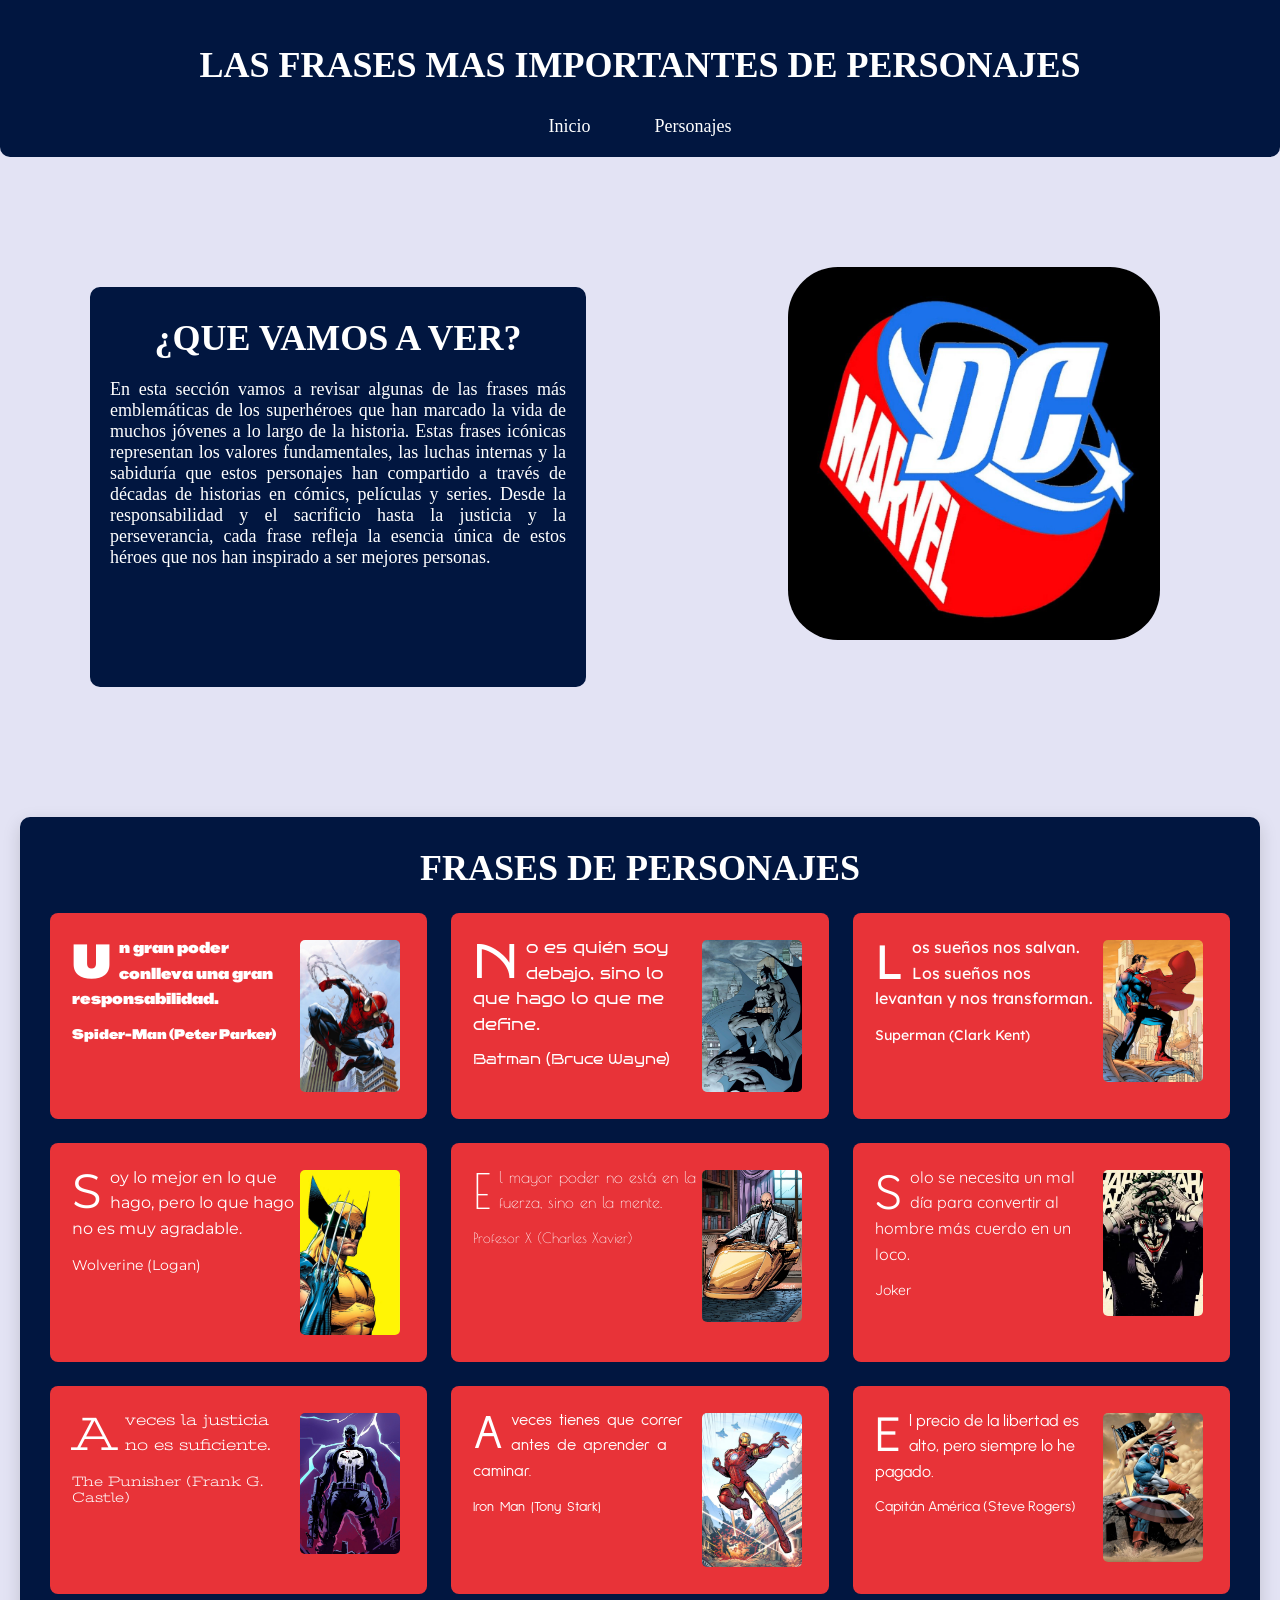
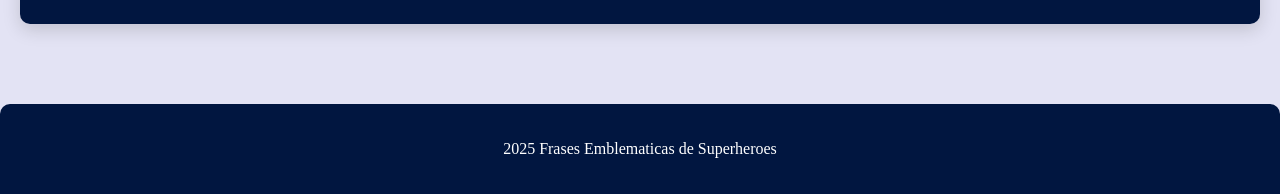
<file: HTML/EJ05_html_JorgeMelgarejo/Index.html>
<!DOCTYPE html>
<html lang="es">
<head>
    <meta charset="UTF-8">
    <meta name="viewport" content="width=device-width, initial-scale=1.0">
    <title>Frases emblématicas</title>
    <link rel="stylesheet" href="CSS/estilos.css">
</head>
<body>
    <header id="inicio">
    <div>
        <h1>LAS FRASES MAS IMPORTANTES DE PERSONAJES</h1>
        <nav>
            <a href="#inicio">Inicio</a>
            <a href="#personajes">Personajes</a>
        </nav>
    </div>
</header>
    <section>
        <div class="info">
            <h2>¿QUE VAMOS A VER?</h2>
            <p>En esta sección vamos a revisar algunas de las frases más emblemáticas de los superhéroes que han marcado la vida de muchos jóvenes
            a lo largo de la historia. Estas frases icónicas representan los valores fundamentales, las luchas internas y la sabiduría que estos 
            personajes han compartido a través de décadas de historias en cómics, películas y series. Desde la responsabilidad y el sacrificio 
            hasta la justicia y la perseverancia, cada frase refleja la esencia única de estos héroes que nos han inspirado a ser mejores personas.
            </p>
        </div>
        <div>
            <img src="IMG/Logo principal.jpg" alt="logo">
        </div>
    </section>

    <section id="personajes">
        <div class="cards-background">
            <h2 class="section-titulo">FRASES DE PERSONAJES</h2>
            <div class="cards">
                <article class="card">
                    <div class="card-content">
                        <img class="card-img" src="IMG/spiderman.jpg" alt="Spider-Man">
                        <p id="tipo1" class="card-p">Un gran poder conlleva una gran responsabilidad.</p>
                        <p id="tipo1" class="card-personaje">Spider-Man (Peter Parker)</p>
                    </div>
                </article>
                <article class="card">
                    <div class="card-content">
                        <img class="card-img" src="IMG/Batman.jpg" alt="Batman">
                        <p id="tipo2" class="card-p">No es quién soy debajo, sino lo que hago lo que me define.</p>
                        <p id="tipo2" class="card-personaje">Batman (Bruce Wayne)</p>
                    </div>
                </article>
                <article class="card">
                    <div>
                        <img class="card-img" src="IMG/superman.jpg" alt="Superman">
                        <p id="tipo3" class="card-p">Los sueños nos salvan. Los sueños nos levantan y nos transforman.</p>
                        <p id="tipo3" class="card-personaje">Superman (Clark Kent)</p>
                    </div>
                </article>
                <article class="card">
                    <div>
                        <img class="card-img" src="IMG/wolverine.jpg" alt="Wolverine">
                        <p id="tipo4" class="card-p">Soy lo mejor en lo que hago, pero lo que hago no es muy agradable.</p>
                        <p id="tipo4" class="card-personaje">Wolverine (Logan)</p>
                    </div>
                </article>
                <article class="card">
                    <div>
                        <img class="card-img" src="IMG/Profesor X.jpg" alt="Profesor X">
                        <p id="tipo5" class="card-p">El mayor poder no está en la fuerza, sino en la mente.</p>
                        <p id="tipo5" class="card-personaje">Profesor X (Charles Xavier)</p>
                    </div>
                </article>
                <article class="card">
                    <div>
                        <img class="card-img" src="IMG/Joker.jpg" alt="Joker">
                        <p id="tipo6" class="card-p">Solo se necesita un mal día para convertir al hombre más cuerdo en un loco.</p>
                        <p id="tipo6" class="card-personaje">Joker</p>
                    </div>
                </article>
                <article class="card">
                    <div>
                        <img class="card-img" src="IMG/The punisher.jpg" alt="The Punisher">
                        <p id="tipo7" class="card-p">A veces la justicia no es suficiente.</p>
                        <p id="tipo7" class="card-personaje">The Punisher (Frank G. Castle)</p>
                    </div>
                </article>
                <article class="card">
                    <div>
                        <img class="card-img" src="IMG/iron man.jpg" alt="Iron Man">
                        <p id="tipo8" class="card-p"> A veces tienes que correr antes de aprender a caminar.</p>
                        <p id="tipo8" class="card-personaje">Iron Man (Tony Stark)</p>
                    </div>
                </article>
                <article class="card">
                    <div>
                        <img class="card-img" src="IMG/Capitan america.jpg" alt="Imagen de apoyo">
                        <p id="tipo9" class="card-p">El precio de la libertad es alto, pero siempre lo he pagado.</p>
                        <p id="tipo9" class="card-personaje">Capitán América (Steve Rogers)</p>
                    </div>
                </article>
            </div>
        </div>
    </section>
    <footer>
        <div>
            <p>2025 Frases Emblematicas de Superheroes</p>
        </div>
    </footer>
</body>
</html>
</file>
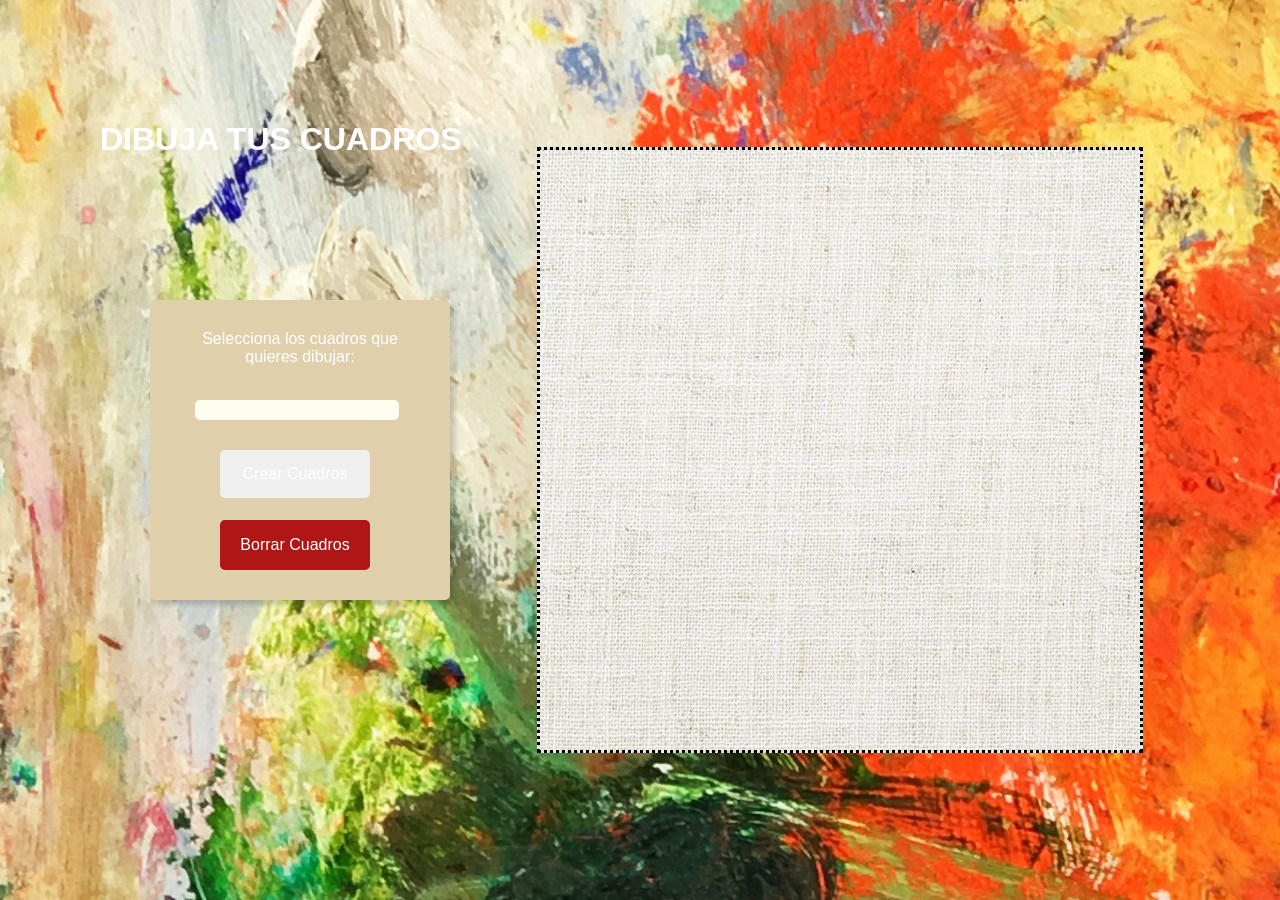
<file: HTML/EJ16_JS_JorgeMelgarejo/Index.html>
<!DOCTYPE html>
<html lang="es">

<head>
    <meta charset="UTF-8">
    <meta name="viewport" content="width=device-width, initial-scale=1.0">
    <title>DibujoCuadrosConFacilidad</title>
    <link rel="stylesheet" href="CSS/estilos.css">
    <script src="JS/script.js" defer></script>
</head>

<body>
    <h1>DIBUJA TUS CUADROS</h1>
    <section class="eleccion">
        <h3>Selecciona los cuadros que quieres dibujar:</h3>
        <input type="number" id="numerocuadros" min="0" max="100">
        <button id="iniciar">Crear Cuadros</button>
        <button id="borrar">Borrar Cuadros</button>
    </section>
    <section class="Cuadro"></section>
</body>

</html>
</file>
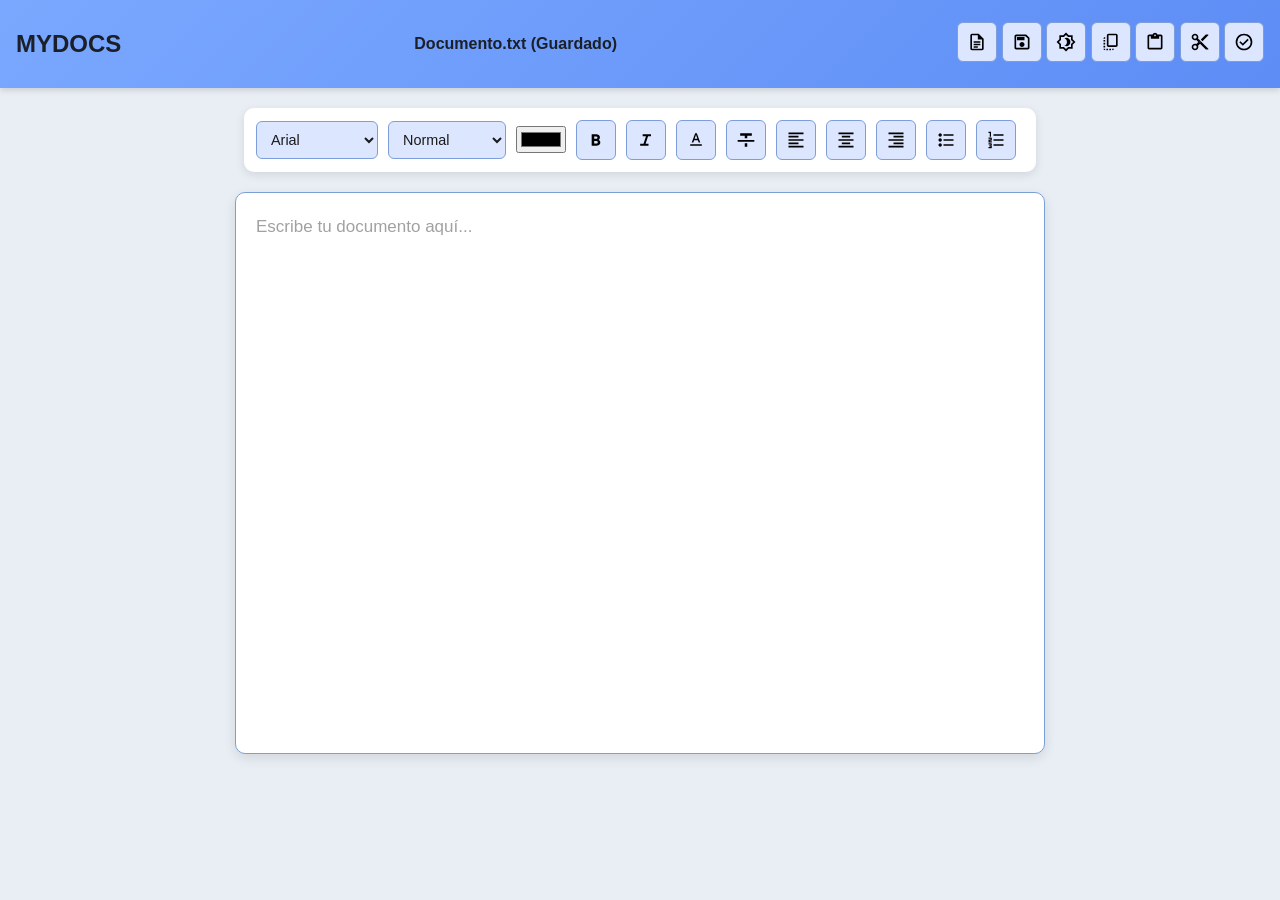
<file: HTML/EJ17_JS_JorgeMelgarejo/index.html>
<!DOCTYPE html>
<html lang="es">

<head>
    <meta charset="UTF-8">
    <meta name="viewport" content="width=device-width, initial-scale=1.0">
    <title>Editor de texto</title>
    <link rel="stylesheet" href="CSS/estilos.css">
    <script src="JS/script.js" defer></script>
</head>

<body>

    <!-- BARRA SUPERIOR -->
    <section class="menu">
        <h2>MYDOCS</h2>
        <div id="status">Documento.txt (Guardado)</div>

        <!-- Input para abrir archivos -->
        <input type="file" id="insertar" accept=".txt" style="display:none">

        <div class="opciones">
            <button id="abrir"></button>
            <button id="guardar"></button>
            <button id="temaclarooscuro"></button>
            <button id="copiar"></button>
            <button id="pegar"></button>
            <button id="cortar"></button>

            <!-- Botón clave -->
            <button id="aplicarCambios"></button>
        </div>
    </section>

    <main id="main">
        <nav class="herramientas">
            <!-- Fuente y tamaño -->
            <select id="fuente">
                <option value="Arial">Arial</option>
                <option value="Tahoma">Tahoma</option>
                <option value="Georgia">Georgia</option>
                <option value="Courier New">Courier New</option>
            </select>

            <select id="tamano">
                <option value="2">Pequeño</option>
                <option value="3" selected>Normal</option>
                <option value="4">Grande</option>
                <option value="5">Muy grande</option>
            </select>

            <input type="color" id="colorTexto" title="Color del texto" value="#000000">

            <!-- Botones de formato -->
            <button id="negrita"></button>
            <button id="cursiva"></button>
            <button id="subrayado"></button>
            <button id="tachado"></button>

            <!-- Alineación -->
            <button id="alinearIzq"></button>
            <button id="alinearCentro"></button>
            <button id="alinearDer"></button>

            <!-- Listas -->
            <button id="listado"></button>
            <button id="numerado"></button>
        </nav>

        <!-- EDITOR VISUAL -->
        <div id="editorVisual" contenteditable="true" class="editor" placeholder="Escribe tu documento aquí..."></div>

        <!-- TEXTAREA -->
        <textarea id="areatexto"></textarea>
    </main>
</body>

</html>
</file>
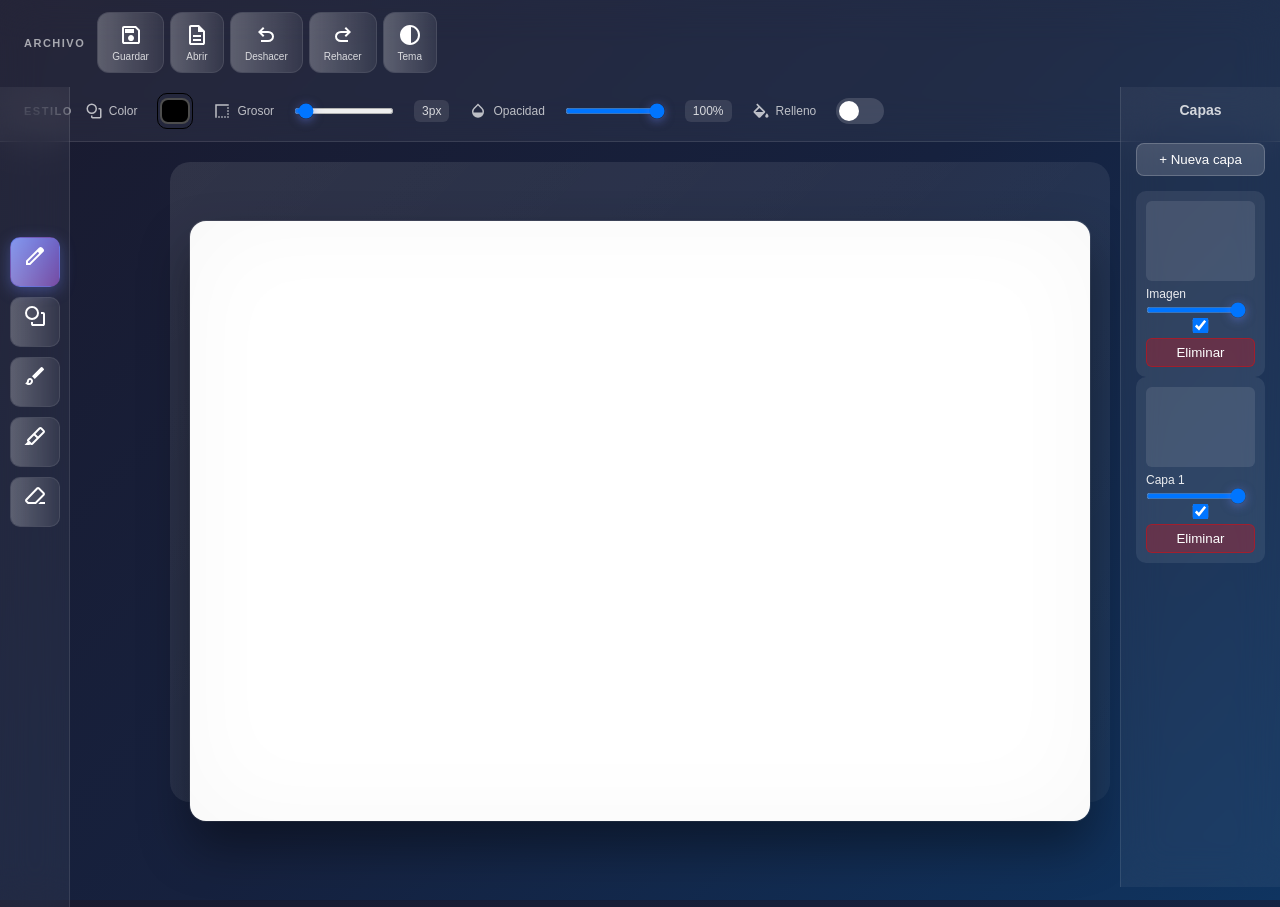
<file: HTML/EJ18_JS_JorgeMelgarejo/index.html>
<!DOCTYPE html>
<html lang="es">

<head>
    <meta charset="UTF-8">
    <meta name="viewport" content="width=device-width, initial-scale=1.0">
    <title>Ilustra.me</title>
    <link rel="stylesheet" href="CSS/estilos.css">
    <script src="JS/script.js" defer></script>
</head>

<body>

    <!-- ============================================================
         BARRA SUPERIOR (Archivo + Estilo)
    ============================================================ -->
    <header class="toolbar">

        <!-- =======================
             SECCIÓN ARCHIVO
        ======================== -->
        <div class="toolbar-section">
            <span class="section-title">Archivo</span>

            <div class="tool-buttons">

                <!-- Guardar PNG -->
                <button class="tool-btn" id="guardar">
                    <img src="IMG/GUARDARNEGRO.svg" class="icon-white">
                    <span>Guardar</span>
                </button>

                <!-- Abrir archivo -->
                <button class="tool-btn" id="cargar">
                    <img src="IMG/ABRIRNEGRO.svg" class="icon-white">
                    <span>Abrir</span>
                </button>

                <!-- Deshacer -->
                <button class="tool-btn" id="deshacer">
                    <img src="IMG/DESHACERBLANCO.svg" class="icon-white">
                    <span>Deshacer</span>
                </button>

                <!-- Rehacer -->
                <button class="tool-btn" id="rehacer">
                    <img src="IMG/REHACERBLANCO.svg" class="icon-white">
                    <span>Rehacer</span>
                </button>

                <!-- Tema claro/oscuro -->
                <button class="tool-btn" id="tema">
                    <img src="IMG/BLANCO.svg" class="icon-white">
                    <span>Tema</span>
                </button>
            </div>
        </div>

        <!-- =======================
             SECCIÓN ESTILO
        ======================== -->
        <div class="toolbar-section">
            <span class="section-title">Estilo</span>

            <div class="style-controls">

                <!-- Color -->
                <div class="control-group">
                    <label>
                        <img src="IMG/FORMASNEGRO.svg" class="control-icon">
                        Color
                    </label>
                    <input type="color" id="color" value="#000000">
                </div>

                <!-- Grosor -->
                <div class="control-group">
                    <label>
                        <img src="IMG/STROKEBLANCO.svg" class="control-icon">
                        Grosor
                    </label>
                    <input type="range" id="grosor" min="1" max="50" value="3">
                    <span id="grosorValue" class="value-display">3px</span>
                </div>

                <!-- Opacidad -->
                <div class="control-group">
                    <label>
                        <img src="IMG/OPACIDADNEGRO.svg" class="control-icon">
                        Opacidad
                    </label>
                    <input type="range" id="opacidad" min="0" max="100" value="100">
                    <span id="opacidadValue" class="value-display">100%</span>
                </div>

                <!-- Relleno -->
                <div class="control-group">
                    <label>
                        <img src="IMG/FILLBLANCO.svg" class="control-icon">
                        Relleno
                    </label>

                    <!-- Switch ON/OFF -->
                    <label class="switch">
                        <input type="checkbox" id="fill">
                        <span class="slider"></span>
                    </label>
                </div>

            </div>
        </div>

    </header>

    <!-- ============================================================
         BARRA LATERAL IZQUIERDA (Herramientas)
    ============================================================ -->
    <aside class="toolbar-vertical">
        <div class="tool-buttons-vertical">

            <!-- Herramienta: Lápiz -->
            <button class="tool-btn active" data-tool="pencil">
                <img src="IMG/LAPIZNEGRO.svg" class="icon-white">
                <span>Lápiz</span>
            </button>

            <!-- Herramienta: Formas (desplegable) -->
            <div class="tool-dropdown">

                <!-- Botón principal -->
                <button class="tool-btn" id="btnFormas">
                    <img src="IMG/FORMASNEGRO.svg" class="icon-white">
                    <span>Formas</span>
                </button>

                <!-- Menú desplegable -->
                <div class="dropdown-menu">

                    <!-- Cuadrado -->
                    <button class="tool-btn" data-tool="rect">
                        <img src="IMG/CUADRADONEGRO.svg" class="icon-white">
                        <span>Cuadrado</span>
                    </button>

                    <!-- Círculo -->
                    <button class="tool-btn" data-tool="circle">
                        <img src="IMG/CIRCULOBLANCO.svg" class="icon-white">
                        <span>Círculo</span>
                    </button>

                    <!-- Triángulo -->
                    <button class="tool-btn" data-tool="triangle">
                        <img src="IMG/TRIANGULOBLANCO.svg" class="icon-white">
                        <span>Triángulo</span>
                    </button>
                </div>
            </div>

            <!-- Pincel -->
            <button class="tool-btn" data-tool="pincel">
                <img src="IMG/PINCELNEGRO.svg" class="icon-white">
                <span>Pincel</span>
            </button>

            <!-- Flecha -->
            <button class="tool-btn" data-tool="arrow">
                <img src="IMG/SUBRAYADOBLANCO.svg" class="icon-white">
                <img src="IMG/SUBRAYADONEGRO.svg" class="icon-black">
                <span>Flecha</span>
            </button>

            <!-- Borrador -->
            <button class="tool-btn" data-tool="eraser">
                <img src="IMG/BORRADORBLANCO.svg" class="icon-white">
                <img src="IMG/BORRADORNEGRO.svg" class="icon-black">
                <span>Borrador</span>
            </button>
        </div>
    </aside>

    <!-- ============================================================
     BARRA DERECHA DE CAPAS
============================================================ -->
    <aside class="layers-panel">
        <h3>Capas</h3>
        <button id="nuevaCapa" class="add-layer-btn">+ Nueva capa</button>
        <div id="listaCapas"></div>
    </aside>
    <!-- ============================================================
         ÁREA DE DIBUJO (Canvas)
    ============================================================ -->
    <main class="canvas-container">
        <canvas id="dibujo" width="900" height="600"></canvas>
    </main>

    <!-- Inputs ocultos para cargar archivos -->
    <input type="file" id="fileInput" style="display:none">
    <input type="file" id="imageInput" accept=".png,.jpg,.jpeg,.json" style="display:none">

</body>

</html>
</file>
<file: HTML/EJ05_html_JorgeMelgarejo/CSS/estilos.css>
@font-face {
    font-family: 'BBH Sans Hegarty';
    src: url('../TIPOS/BBH_Sans_Hegarty/BBHSansHegarty-Regular.ttf') format('truetype');
    font-weight: 400;
    font-style: normal;
    font-display: swap;
}

@font-face {
    font-family: 'Bruno Ace';
    src: url('../TIPOS/Bruno_Ace/BrunoAce-Regular.ttf') format('truetype');
    font-weight: 400;
    font-style: normal;
    font-display: swap;
}

@font-face {
    font-family: 'lexend Deca';
    src: url('../TIPOS/Lexend_Deca/LexendDeca-VariableFont_wght.ttf') format('truetype');
    font-weight: 400;
    font-style: normal;
    font-display: swap;
}

@font-face {
    font-family: 'Montserrat';
    src: url('../TIPOS/Montserrat-VariableFont_wght.ttf') format('truetype');
    font-weight: 400;
    font-style: normal;
    font-display: swap;
}

@font-face {
    font-family: 'Poiret One';
    src: url('../TIPOS/PoiretOne-Regular.ttf') format('truetype');
    font-weight: 400;
    font-style: normal;
    font-display: swap;
}

@font-face {
    font-family: 'Quicksand';
    src: url('../TIPOS/Quicksand-VariableFont_wght.ttf') format('truetype');
    font-weight: 400;
    font-style: normal;
    font-display: swap;
}

@font-face {
    font-family: 'Stint Ultra Expanded';
    src: url('../TIPOS/Stint_Ultra_Expanded/StintUltraExpanded-Regular.ttf') format('truetype');
    font-weight: 400;
    font-style: normal;
    font-display: swap;
}

@font-face {
    font-family: 'sulphur Point';
    src: url('../TIPOS/Sulphur_Point/SulphurPoint-Regular.ttf') format('truetype');
    font-weight: 400;
    font-style: normal;
    font-display: swap;
}

@font-face {
    font-family: 'Urbanist';
    src: url('../TIPOS/Urbanist/Urbanist-VariableFont_wght.ttf') format('truetype');
    font-weight: 400;
    font-style: normal;
    font-display: swap;
}

#tipo1 {
    font-family: 'BBH Sans Hegarty';
}

#tipo2 {
    font-family: 'Bruno Ace';
}

#tipo3 {
    font-family: 'lexend Deca';
}

#tipo4 {
    font-family: 'Montserrat';
}

#tipo5 {
    font-family: 'Poiret One';
}

#tipo6 {
    font-family: 'Quicksand';
}

#tipo7 {
    font-family: 'Stint Ultra Expanded';
}

#tipo8 {
    font-family: 'sulphur Point';
}

#tipo9 {
    font-family: 'Urbanist';
}

body {
    background-color: #e3e3f4;
    margin: 0;
    padding: 0;
}

header {
    background-color: #011640;
    padding: 20px 0;
    border-bottom-left-radius: 10px;
    border-bottom-right-radius: 10px;
    width: 100%;
}

header h1 {
    color: #FFFFFF;
    text-align: center;
    font-size: 36px;
    margin-bottom: 10px;
}

nav {
    text-align: center;
    margin-top: 30px;
    color: #FFFFFF;
}

nav a {
    color: #FFFFFF;
    text-decoration: none;
    margin: 0 15px;
    font-size: 18px;
    padding: 5px 15px;
    border-radius: 5px;
}

nav a:hover {
    color: #7f95a8;
    background-color: rgba(76, 84, 85, 0.1);
}

.info{
    margin: 70px;
    background-color: #011640;
    height: 400px;
    float: left;
    width: 40%;
    border-radius: 10px;
}

.info h2{
      color: #FFFFFF;
    text-align: center;
    font-size: 36px;
    margin-bottom: 10px;
}

.info p{
    color: #FFFFFF;
    font-size: 18px;
    text-align: justify;
    margin: 20px;
}

div img {
    margin-right: 100px;
    margin-top:50px;
    width: 30%;
    border-radius: 50px;
    float: right;
}

section {
    padding: 60px 20px;
    clear: both;
}

.cards-background {
    max-width: 1200px;
    margin: 0 auto;
    background-color: #011640;
    padding: 30px;
    border-radius: 10px;
    box-shadow: 0 6px 18px rgba(0,0,0,0.15);
}

.section-titulo {
    text-align: center;
    color: #ffffff;
    font-size: 36px;
    margin: 0 0 24px 0;
}

.cards {
    display: grid;
    grid-template-columns: repeat(3, 1fr);
    gap: 24px;
}

.card {
    background-color: #E83338; 
    color: #ffffff;
    padding: 22px;
    border-radius: 8px;
    border: 3px rgba(0, 0, 0, 0.08);
}

.card-p {
    font-size: 16px;
    line-height: 1.6;
    margin: 0 0 14px 0;
}


.card-p::first-letter {
    float: left;
    font-size: 48px; 
    line-height: 1;
    padding-right: 8px;
    padding-top: 2px; 
}

.card-personaje {
    font-weight: 400;
    font-size: 14px;
    color: #ffffff;
}

.card img {
    border-radius: 10px;
    display: block;
    margin: 0 auto;
    padding: 5px;
}

footer {
    background-color: #011640;
    padding: 20px 0;
    border-top-left-radius: 10px;
    border-top-right-radius: 10px;
    margin-top: 20px;
    text-align: center;
    color: #FFFFFF;
}
</file>
<file: HTML/EJ16_JS_JorgeMelgarejo/CSS/estilos.css>
body {
    display: flex;
    justify-content: center;
    align-items: center;
    height: 100vh;
    margin: 0;
    padding: 0;
    background-image: url(../IMG/fondobody.jpg);
    font-family: Verdana, Geneva, Tahoma, sans-serif;
    animation: slideIn 0.8s ease-in-out;
}

.Cuadro {
    position: relative;
    background-image: url("../IMG/fondo.jpg");
    left: 200px;
    width: 600px;
    height: 600px;
    border: 3px dotted black;
}

.eleccion {
    left: 150px;
    position: absolute;
    width: 300px;
    height: 300px;
    background-color: rgb(223, 208, 171);
    align-items: center;
    border-radius: 5px;
    color: white;
    box-shadow: 5px 5px 5px rgba(0, 0, 0, 0.178);
}

.Pintura {
    position: absolute;
    display: flex;
    justify-content: center;
    align-items: center;
    font-size: 25px;
}

#numerocuadros {
    position: absolute;
    top: 100px;
    left: 45px;
    font-size: 20px;
    border-radius: 5px;
    text-align: center;
    font-size: 12pt;
    width: 200px;
    border: none;
    background-color: rgb(255, 252, 240);
}

#iniciar {
    position: absolute;
    left: 70px;
    top: 150px;
    font-size: 20px;
    border: none;
    font-size: 12pt;
    border-radius: 5px;
    color: white;
    width: 150px;
    height: 48px;
    transition: ease-in-out 150ms;
    animation: fondocolor 1s infinite;
}

#borrar {
    position: absolute;
    top: 220px;
    left: 70px;
    font-size: 20px;
    border: none;
    background-color: rgb(176, 22, 22);
    font-size: 12pt;
    border-radius: 5px;
    color: white;
    width: 150px;
    height: 50px;
    transition: ease-in-out 150ms;
}

#borrar:hover {
    background-color: rgb(92, 6, 6);
    transition: ease-in-out 150ms;
}

h3 {
    margin-top: 30px;
    margin-left: 45px;
    text-align: center;
    font-size: 12pt;
    font-weight: normal;
    width: 70%;
}

h1 {
    position: absolute;
    left: 100px;
    top: 100px;
    color: rgb(255, 255, 255);
}

@keyframes slideIn {
    from {
        transform: translateY(30px);
        opacity: 0;
    }

    to {
        transform: translateY(0);
        opacity: 1;
    }
}

@keyframes fondocolor {
    from {
        background-color: rgb(132, 132, 10);
    }

    to {
        background-color: rgb(47, 47, 47);
    }
}
</file>
<file: HTML/EJ17_JS_JorgeMelgarejo/CSS/estilos.css>
body {
    margin: 0;
    padding: 0;
    font-family: "Inter", Arial, sans-serif;
    background: #e9eef5;
    color: #1b2028;
    transition: background 0.3s ease, color 0.3s ease;
}

.dark-mode {
    background: #0f1116;
    color: #e8ecf4;
}

.menu {
    display: flex;
    align-items: center;
    justify-content: space-between;
    background: linear-gradient(135deg, #7aa8ff, #5d8df5);
    padding: 10px 16px;
    box-shadow: 0 2px 6px rgba(0, 0, 0, 0.15);
}

@media (max-width: 768px) {
    .menu {
        display: grid;
        grid-template-columns: repeat(3, 1fr);
    }

    .opciones {
        grid-column: 1 / 4;
        display: flex;
        justify-content: center;
        gap: 5px;
    }
}

.dark-mode .menu {
    background: linear-gradient(135deg, #1f2a3d, #162033);
}

#status {
    font-weight: 600;
    font-size: 12pt;
    width: 300px;
    margin-left: 50px;
}

.herramientas {
    display: flex;
    align-items: center;
    flex-wrap: wrap;
    gap: 10px;
    background: #ffffff;
    border-radius: 10px;
    padding: 12px;
    margin: 20px auto;
    width: 60%;
    box-shadow: 0 3px 10px rgba(0, 0, 0, 0.1);
}

@media (max-width: 768px) {
     main {
        display: flex;
        flex-direction: row;
        align-items: flex-start;
        justify-content: center;
        gap: 10px;
        padding: 10px;
    }
    .herramientas {
        display: flex;
        flex-direction: column;
        align-items: center;
        justify-content: flex-start;
        width: 60px;
        min-height: 80vh;
        padding: 10px 5px;
        gap: 12px;
        position: sticky;
        top: 10px;
    }

    .herramientas #fuente {
        width: 90%;
    }

    .herramientas #tamano {
        width: 90%;
    }
}

#areatexto {
    display: none;
}

.dark-mode .herramientas {
    background: #1b2333;
    box-shadow: 0 3px 10px rgba(255, 255, 255, 0.05);
}

button,
select {
    background-color: #dce6ff;
    color: #1a1a1a;
    border: 1px solid #7d9eda;
    border-radius: 6px;
    cursor: pointer;
    height: 38px;
    padding: 0 10px;
    font-size: 0.9rem;
    transition: background 0.2s ease, transform 0.1s ease;
}

button:hover,
select:hover {
    background-color: #bcd1ff;
    transform: translateY(-1px);
}

button:active {
    transform: scale(0.95);
}

.dark-mode button,
.dark-mode select {
    background-color: #2b3650;
    color: #f0f4ff;
    border-color: #4a5f82;
}

.dark-mode button:hover,
.dark-mode select:hover {
    background-color: #3a496e;
}

button {
    background-repeat: no-repeat;
    background-position: center;
    background-size: 20px 20px;
    color: transparent;
    text-shadow: none;
    position: relative;
}

button::after {
    content: attr(title);
    color: #1a1a1a;
    font-size: 0.7rem;
    position: absolute;
    margin-top: 40px;
    width: 80px;
    left: -20px;
    text-align: center;
    white-space: nowrap;
}

.dark-mode button::after {
    color: #e8ecf4;
}

.herramientas button,
.opciones button {
    width: 40px;
    height: 40px;
    padding: 0;
}

#editorVisual {
    display: block;
    margin: 0 auto 20px auto;
    width: 60%;
    max-width: 980px;
    min-height: 520px;
    padding: 20px;
    font-size: 17px;
    line-height: 1.7;
    border-radius: 10px;
    background-color: #ffffff;
    color: #1b1b1b;
    border: 1px solid #7aa1d5;
    white-space: pre-wrap;
    overflow-wrap: break-word;
    outline: none;
    overflow-y: auto;
    box-shadow: 0 4px 12px rgba(0, 0, 0, 0.1);
    transition: background 0.3s ease, color 0.3s ease;
}

.dark-mode #editorVisual {
    background-color: #1e2430;
    color: #f0f4ff;
    border-color: #4567a1;
    box-shadow: 0 4px 12px rgba(255, 255, 255, 0.05);
}


#editorVisual:empty:before {
    content: attr(placeholder);
    color: #a1a1a1;
}

.dark-mode #editorVisual:empty:before {
    color: #6f7a8f;
}



.dark-mode #abrir {
    background-image: url(../IMG/abredocumento_blanco.svg);
}

.dark-mode #guardar {
    background-image: url(../IMG/guardar_blanco.svg);
}

.dark-mode #temaclarooscuro {
    background-image: url(../IMG/oscuro.svg);
}

.dark-mode #copiar {
    background-image: url(../IMG/copy_blanco.svg);
}

.dark-mode #pegar {
    background-image: url(../IMG/paste_blanco.svg);
}

.dark-mode #cortar {
    background-image: url(../IMG/cortar_blanco.svg);
}

.dark-mode #negrita {
    background-image: url(../IMG/Negrita_blanco.svg);
}

.dark-mode #cursiva {
    background-image: url(../IMG/cursiva_blanco.svg);
}

.dark-mode #subrayado {
    background-image: url(../IMG/subrayado_blanco.svg);
}

.dark-mode #tachado {
    background-image: url(../IMG/tachado_blanco.svg);
}

.dark-mode #alinearIzq {
    background-image: url(../IMG/Alinear_blanco.svg);
}

.dark-mode #alinearCentro {
    background-image: url(../IMG/alineacentro_blanco.svg);
}

.dark-mode #alinearDer {
    background-image: url(../IMG/alineaderecha_blanco.svg);
}

.dark-mode #listado {
    background-image: url(../IMG/lista_blanco.svg);
}

.dark-mode #numerado {
    background-image: url(../IMG/listaordenada_blanco.svg);
}

.dark-mode #aplicarCambios {
    background-image: url(../IMG/aplicar_blanco.svg);
}

#insertar {
    display: none;
}

#abrir {
    background-image: url(../IMG/abredocumento.svg);
}

#guardar {
    background-image: url(../IMG/guardar.svg);
}

#temaclarooscuro {
    background-image: url(../IMG/claro.svg);
}

#copiar {
    background-image: url(../IMG/copy.svg);
}

#pegar {
    background-image: url(../IMG/paste.svg);
}

#cortar {
    background-image: url(../IMG/cortar.svg);
}

#negrita {
    background-image: url(../IMG/Negrita.svg);
}

#cursiva {
    background-image: url(../IMG/cursiva.svg);
}

#subrayado {
    background-image: url(../IMG/subrayado.svg);
}

#tachado {
    background-image: url(../IMG/tachado.svg);
}

#alinearIzq {
    background-image: url(../IMG/Alinear.svg);
}

#alinearCentro {
    background-image: url(../IMG/alineacentro.svg);
}

#alinearDer {
    background-image: url(../IMG/alineaderecha.svg);
}

#listado {
    background-image: url(../IMG/lista.svg);
}

#numerado {
    background-image: url(../IMG/listaordenada.svg);
}

#aplicarCambios {
    background-image: url(../IMG/aplicar.svg);
}
</file>
<file: HTML/EJ18_JS_JorgeMelgarejo/CSS/estilos.css>
* {
    margin: 0;
    padding: 0;
    box-sizing: border-box;
    font-family: "Segoe UI", "Inter", sans-serif;
}

body {
    display: flex;
    flex-direction: column;
    height: 100vh;
    background: linear-gradient(135deg, #1a1a2e, #16213e 50%, #0f3460);
    overflow: hidden;
}

/* ============================================================
   BARRA SUPERIOR (Archivo + Estilo)
============================================================ */
.toolbar {
    display: flex;
    flex-wrap: wrap;
    align-items: center;
    gap: 20px;
    padding: 12px 24px;
    background: rgba(255, 255, 255, 0.05);
    backdrop-filter: blur(20px);
    border-bottom: 1px solid rgba(255, 255, 255, 0.1);
    animation: fadeInUp 0.6s ease-out;
}

.toolbar-section {
    display: flex;
    align-items: center;
    gap: 12px;
}

.section-title {
    color: rgba(255, 255, 255, 0.6);
    font-size: 11px;
    text-transform: uppercase;
    letter-spacing: 1.5px;
    font-weight: 600;
}

/* ============================================================
   BOTONES DE HERRAMIENTAS
============================================================ */
.tool-buttons {
    display: flex;
    gap: 6px;
}

.tool-btn {
    display: flex;
    flex-direction: column;
    align-items: center;
    gap: 4px;
    padding: 10px 14px;
    background: rgba(255, 255, 255, 0.08);
    border: 1px solid rgba(255, 255, 255, 0.1);
    border-radius: 12px;
    cursor: pointer;
    transition: 0.3s;
    position: relative;
    overflow: hidden;
    animation: fadeInUp 0.6s ease-out both;
}

/* Efecto brillo al pasar el ratón */
.tool-btn::before {
    content: "";
    position: absolute;
    inset: 0;
    left: -100%;
    background: linear-gradient(90deg, transparent, rgba(255, 255, 255, 0.2), transparent);
    transition: left 0.5s;
}

.tool-btn:hover::before {
    left: 100%;
}

.tool-btn:hover {
    background: rgba(255, 255, 255, 0.15);
    transform: translateY(-3px);
    box-shadow: 0 8px 25px rgba(0, 0, 0, 0.3);
}

/* Botón activo */
.tool-btn.active {
    background: linear-gradient(135deg, #667eea, #764ba2);
    border-color: transparent;
    box-shadow: 0 4px 15px rgba(102, 126, 234, 0.4);
    animation: pulse 2s infinite;
}

/* Iconos */
.tool-btn img {
    width: 24px;
    height: 24px;
    transition: transform 0.3s;
}

.tool-btn:hover img {
    transform: scale(1.15) rotate(5deg);
}

/* Iconos alternativos */
.icon-white {
    display: block;
}

.icon-black {
    display: none;
}

.tool-btn span {
    color: rgba(255, 255, 255, 0.8);
    font-size: 10px;
    font-weight: 500;
}

/* ============================================================
   BARRA LATERAL IZQUIERDA (Herramientas)
============================================================ */
.toolbar-vertical {
    position: absolute;
    left: 0;
    top: 80px;
    width: 70px;
    height: calc(100vh - 80px);
    background: rgba(255, 255, 255, 0.05);
    border-right: 1px solid rgba(255, 255, 255, 0.1);
    backdrop-filter: blur(20px);
    display: flex;
    justify-content: flex-start;
    padding-top: 150px;
    margin-top: 7px;
    z-index: 9999;
}

.tool-buttons-vertical {
    display: flex;
    flex-direction: column;
    gap: 10px;
    width: 100%;
    align-items: center;
}

.toolbar-vertical .tool-btn {
    width: 50px;
    height: 50px;
    padding: 6px;
    border-radius: 10px;
}

.toolbar-vertical .tool-btn span {
    display: none;
}

/* ============================================================
   DESPLEGABLE DE FORMAS
============================================================ */
.tool-dropdown {
    position: relative;
    width: 100%;
    display: flex;
    flex-direction: column;
    align-items: center;
}

.dropdown-menu {
    display: none;
    flex-direction: column;
    gap: 8px;
    margin-top: 8px;
    width: 100%;
    align-items: center;
}

.tool-dropdown.open .dropdown-menu {
    display: flex;
}

/* ============================================================
   PANEL DE CAPAS (DERECHA)
============================================================ */
.layers-panel {
    position: absolute;
    right: 0;
    top: 80px;
    width: 160px;
    height: calc(100vh - 100px);
    background: rgba(255, 255, 255, 0.05);
    backdrop-filter: blur(20px);
    border-left: 1px solid rgba(255, 255, 255, 0.1);
    padding: 15px;
    color: white;
    display: flex;
    flex-direction: column;
    gap: 15px;
    z-index: 9999;
    overflow-y: auto;
    margin-top: 7px;
}

.layers-panel::-webkit-scrollbar {
    width: 6px;
}

.layers-panel::-webkit-scrollbar-thumb {
    background: rgba(255, 255, 255, 0.3);
    border-radius: 4px;
}


.layers-panel h3 {
    font-size: 14px;
    text-align: center;
    margin-bottom: 10px;
    opacity: 0.8;
}

.layer {
    display: flex;
    flex-direction: column;
    gap: 6px;
    background: rgba(255, 255, 255, 0.08);
    padding: 10px;
    border-radius: 10px;
}

.add-layer-btn {
    width: 100%;
    padding: 8px;
    background: rgba(255, 255, 255, 0.15);
    border: 1px solid rgba(255, 255, 255, 0.2);
    border-radius: 8px;
    color: white;
    cursor: pointer;
}

.layer span {
    font-size: 12px;
    opacity: 0.9;
}

.layer-opacity {
    width: 100%;
}

.layer-visible {
    transform: scale(1.2);
}

.layer-thumbnail {
    width: 100%;
    height: 80px;
    background: rgba(255, 255, 255, 0.1);
    border-radius: 6px;
    background-size: cover;
    background-position: center;
}

.delete-layer-btn {
    padding: 6px;
    background: rgba(255, 0, 0, 0.25);
    border: 1px solid rgba(255, 0, 0, 0.4);
    border-radius: 6px;
    color: white;
    cursor: pointer;
}

body.light .layers-panel {
    background: rgba(0, 0, 0, 0.05);
    border-left: 1px solid rgba(0, 0, 0, 0.2);
    color: #111;
}

body.light .layers-panel h3 {
    color: #111;
    opacity: 0.8;
}

body.light .layer {
    background: rgba(0, 0, 0, 0.08);
}

body.light .layer span {
    color: #111;
    opacity: 0.9;
}

body.light .layer-thumbnail {
    background: rgba(0, 0, 0, 0.1);
}

body.light .add-layer-btn {
    background: rgba(0, 0, 0, 0.15);
    border-color: rgba(0, 0, 0, 0.25);
    color: #111;
}

body.light .delete-layer-btn {
    background: rgba(255, 0, 0, 0.2);
    border-color: rgba(255, 0, 0, 0.4);
    color: #111;
}

body.light .layer.activa {
    outline: 2px solid #764ba2;
    background: rgba(118, 75, 162, 0.25);
}

/* ============================================================
   CONTROLES DE ESTILO (Color, Grosor, Opacidad, Relleno)
============================================================ */
.style-controls,
.control-group {
    display: flex;
    align-items: center;
    gap: 20px;
}

.control-group label {
    display: flex;
    align-items: center;
    gap: 6px;
    color: rgba(255, 255, 255, 0.7);
    font-size: 12px;
    font-weight: 500;
}

.control-icon {
    width: 18px;
    height: 18px;
    opacity: 0.7;
}

/* Selector de color */
input[type="color"] {
    width: 36px;
    height: 36px;
    border-radius: 10px;
    cursor: pointer;
    background: transparent;
    transition: 0.3s;
}

input[type="color"]:hover {
    transform: scale(1.1);
    box-shadow: 0 4px 15px rgba(0, 0, 0, 0.3);
}

input[type="color"]::-webkit-color-swatch {
    border: 2px solid rgba(255, 255, 255, 0.3);
    border-radius: 8px;
}

/* Sliders */
input[type="range"] {
    width: 100px;
    height: 6px;
    background: rgba(255, 255, 255, 0.15);
    border-radius: 3px;
    cursor: pointer;
}

input[type="range"]::-webkit-slider-thumb {
    -webkit-appearance: none;
    width: 18px;
    height: 18px;
    border-radius: 50%;
    background: linear-gradient(135deg, #667eea, #764ba2);
    box-shadow: 0 2px 10px rgba(102, 126, 234, 0.5);
    transition: 0.2s;
}

input[type="range"]::-webkit-slider-thumb:hover {
    transform: scale(1.2);
    box-shadow: 0 4px 20px rgba(102, 126, 234, 0.7);
}

/* Valor numérico */
.value-display {
    color: rgba(255, 255, 255, 0.8);
    font-size: 12px;
    background: rgba(255, 255, 255, 0.1);
    padding: 4px 8px;
    border-radius: 6px;
}

/* Switch ON/OFF */
.switch {
    position: relative;
    width: 48px;
    height: 26px;
}

.switch input {
    opacity: 0;
}

.slider {
    position: absolute;
    inset: 0;
    background: rgba(255, 255, 255, 0.15);
    border-radius: 26px;
    transition: 0.4s;
}

.slider:before {
    content: "";
    position: absolute;
    width: 20px;
    height: 20px;
    left: 3px;
    bottom: 3px;
    background: white;
    border-radius: 50%;
    transition: 0.4s;
}

input:checked+.slider {
    background: linear-gradient(135deg, #667eea, #764ba2);
}

input:checked+.slider:before {
    transform: translateX(22px);
}

/* ============================================================
   CANVAS Y CONTENEDOR
============================================================ */
.canvas-container {
    flex: 1;
    display: flex;
    justify-content: center;
    align-items: center;
    padding: 30px;
    position: relative;
    animation: fadeInUp 0.8s ease-out 0.3s both;
}


.canvas-container::before {
    content: "";
    position: absolute;
    top: 20px;
    width: 940px;
    height: 640px;
    background: linear-gradient(135deg, rgba(255, 255, 255, 0.1), rgba(255, 255, 255, 0.05));
    border-radius: 20px;
    pointer-events: none;
}

/* Canvas */
canvas {
    background: #fff;
    border-radius: 16px;
    box-shadow:
        0 25px 50px rgba(0, 0, 0, 0.4),
        0 0 0 1px rgba(255, 255, 255, 0.1),
        inset 0 0 100px rgba(0, 0, 0, 0.03);
    cursor: crosshair;
    transition: 0.3s;
    position: relative;
    z-index: 1;
}

canvas:hover {
    transform: scale(1.005);
    box-shadow:
        0 30px 60px rgba(0, 0, 0, 0.5),
        0 0 0 1px rgba(255, 255, 255, 0.15),
        inset 0 0 100px rgba(0, 0, 0, 0.03);
}

body.light {
    background: linear-gradient(135deg, #f0f0f0, #ffffff 50%, #e6e6e6);
    color: #111;
}

body.light .section-title,
body.light .tool-btn span,
body.light .value-display {
    color: #111;
}

body.light .tool-btn img,
body.light .control-icon {
    filter: invert(1);
}

body.light .toolbar,
body.light .toolbar-vertical {
    background: rgba(0, 0, 0, 0.05);
    border-color: rgba(0, 0, 0, 0.2);
}

body.light input[type="range"] {
    background: rgba(0, 0, 0, 0.2);
}

body.light input[type="range"]::-webkit-slider-thumb {
    box-shadow: 0 2px 10px rgba(0, 0, 0, 0.3);
}

body.light input[type="color"]::-webkit-color-swatch {
    border: 2px solid rgba(0, 0, 0, 0.4);
}

body.light .control-group label {
    color: #111 !important;
}

body,
.toolbar,
.toolbar-vertical,
.tool-btn,
.control-group label,
.value-display,

canvas {
    transition:
        background 0.4s ease,
        color 0.4s ease,
        filter 0.4s ease,
        border-color 0.4s ease,
        box-shadow 0.4s ease;
}

/* Animación del cambio de tema */
body.tema-anim {
    animation: temaFade 0.4s ease;
}

@keyframes temaFade {
    from {
        opacity: 0.6;
        filter: blur(3px);
    }

    to {
        opacity: 1;
        filter: blur(0);
    }
}

/* ============================================================
   ANIMACIONES GENERALES
============================================================ */
@keyframes fadeInUp {
    from {
        opacity: 0;
        transform: translateY(20px);
    }

    to {
        opacity: 1;
        transform: translateY(0);
    }
}

@keyframes pulse {

    0%,
    100% {
        box-shadow: 0 4px 15px rgba(102, 126, 234, 0.4);
    }

    50% {
        box-shadow: 0 4px 25px rgba(102, 126, 234, 0.7);
    }
}

/* ============================================================
   RESPONSIVE MÓVIL / TABLET
============================================================ */
@media (max-width: 900px) {

    body {
        display: flex;
        flex-direction: column;
        align-items: center;
        overflow: auto;
        margin: 0;
        padding: 0;
    }

    /* ============================================================
       1. BARRA DE ESTILOS
    ============================================================ */
    .toolbar {
        order: 1;
        width: 100%;
        display: flex;
        flex-wrap: wrap;
        justify-content: center;
        gap: 8px;
        padding: 10px;
        border-bottom: 1px solid rgba(255, 255, 255, 0.2);
        background: rgba(0, 0, 0, 0.35);
    }

    .section-title {
        display: none;
    }

    .tool-buttons {
        display: flex;
        flex-wrap: wrap;
        justify-content: center;
        gap: 8px;
    }

    .tool-btn span {
        display: none;
    }

    /* ============================================================
       2. CANVAS
    ============================================================ */
    .canvas-container {
        order: 2;
        width: 100%;
        display: flex;
        justify-content: center;
        padding: 10px 0;
    }

    .canvas-container::before {
        display: none;
    }

    canvas {
        width: 100%;
        height: auto;
        max-width: 100%;
        max-height: calc(100vh - 260px);
        border-radius: 6px;
        position: relative;
        z-index: 1;
    }

    /* ============================================================
       3. BARRA DE HERRAMIENTAS
    ============================================================ */
    .tool-dropdown {
        flex-direction: row !important;
        width: auto !important;
        align-items: center !important;
        justify-content: center !important;
    }

    .toolbar-vertical {
        all: unset;
        display: flex;
        order: 3;
        width: 100%;
        padding: 12px 0;
        justify-content: center;
        align-items: center;
        flex-wrap: wrap;
        background: rgba(0, 0, 0, 0.25);
        border-top: 1px solid rgba(255, 255, 255, 0.2);
        box-sizing: border-box;
    }

    .tool-buttons-vertical {
        all: unset;
        display: flex;
        flex-direction: row !important;
        flex-wrap: wrap;
        justify-content: center;
        gap: 10px;
        width: 100%;
        box-sizing: border-box;
    }

    .toolbar-vertical .tool-btn {
        width: 48px;
        height: 48px;
        padding: 6px;
        border-radius: 10px;
        background: rgba(0, 0, 0, 0.25);
    }

    .dropdown-menu {
        display: none !important;
        flex-direction: row !important;
        width: auto !important;
        gap: 8px !important;
        align-items: center !important;
        justify-content: center !important;

        position: absolute;
        top: -60px;
        left: 50%;
        transform: translateX(-50%);
        padding: 8px;
        border-radius: 10px;
        background: rgba(0, 0, 0, 0.7);
        backdrop-filter: blur(6px);
        z-index: 9999;
    }

    .tool-dropdown.open .dropdown-menu {
        display: flex !important;
    }

    .dropdown-menu .tool-btn {
        width: 40px !important;
        height: 40px !important;
        padding: 4px !important;
    }

    .style-controls {
        flex-wrap: wrap;
        justify-content: center;
        gap: 10px;
    }

    .layers-panel {
        position: fixed;
        right: 0;
        top: 0;
        width: 140px;
        height: 100vh;
        background: rgba(0, 0, 0, 0.35);
        backdrop-filter: blur(12px);
        border-left: 1px solid rgba(255, 255, 255, 0.25);
        padding: 12px;
        display: flex;
        flex-direction: column;
        gap: 10px;
        overflow-y: auto;
        z-index: 99999;
    }

    .layers-panel h3 {
        font-size: 13px;
        text-align: center;
        margin-bottom: 5px;
        color: white;
    }

    .layer {
        display: flex;
        flex-direction: column;
        gap: 6px;
        background: rgba(255, 255, 255, 0.12);
        padding: 8px;
        border-radius: 8px;
    }

    .layer-thumbnail {
        width: 100%;
        height: 60px;
        border-radius: 6px;
        background-size: cover;
        background-position: center;
    }

    .layer span {
        font-size: 11px;
        color: white;
    }

    .layer-opacity {
        width: 100%;
    }

    .layer-visible {
        transform: scale(1.1);
    }

    .delete-layer-btn {
        padding: 4px 6px;
        font-size: 11px;
    }

    .add-layer-btn {
        padding: 6px;
        font-size: 12px;
    }
}
</file>
